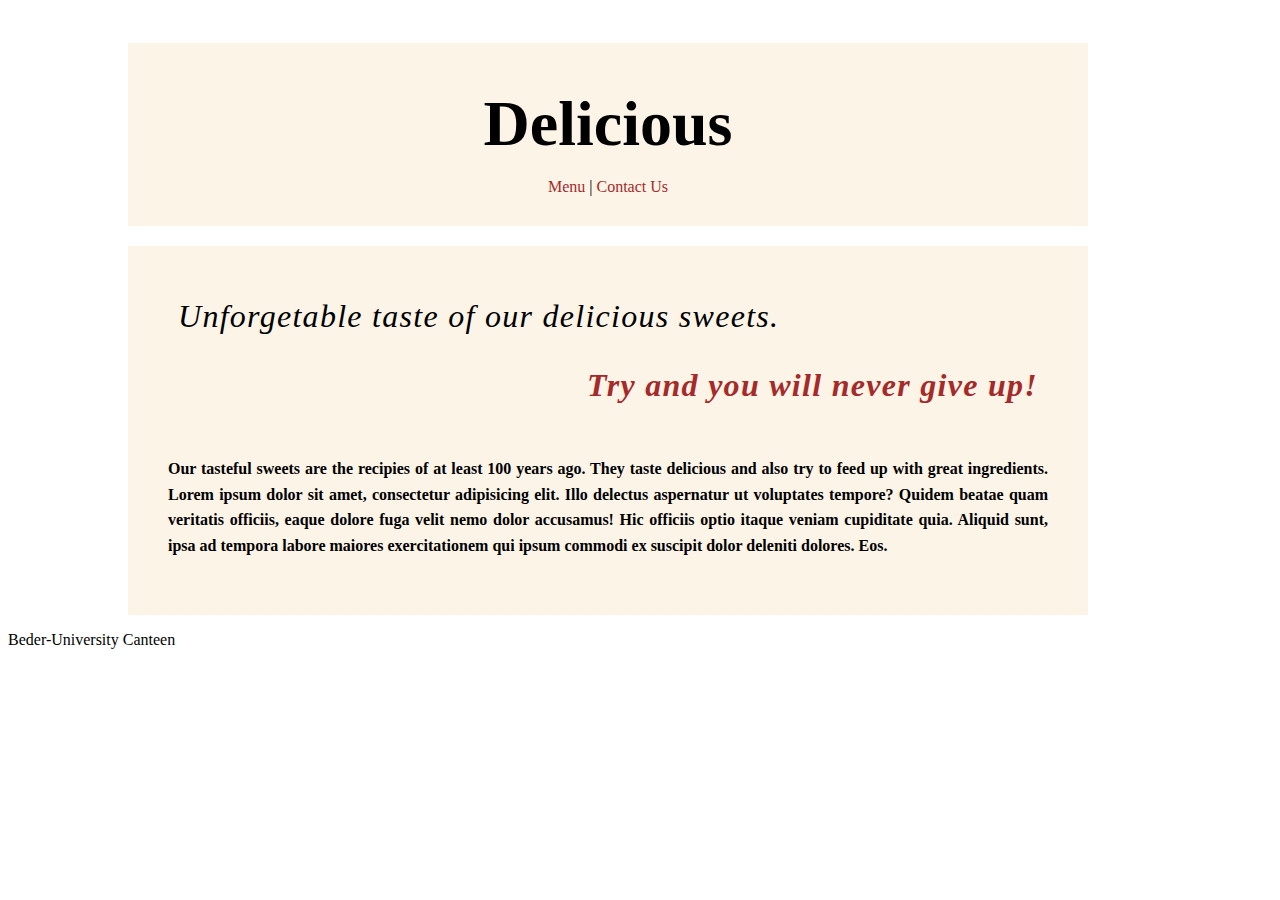
<file: index.html>
<!DOCTYPE html>
<html lang="en">
<head>
    <meta charset="UTF-8">
    <meta http-equiv="X-UA-Compatible" content="IE=edge">
    <meta name="viewport" content="width=device-width, initial-scale=1.0">
    <link rel="stylesheet" href="style.css">
    <title>Delicious</title>
</head>
<body>
   <header>
       
       <h1 class="title">Delicious</h1>
       <div class="link"><a href="Menu.html">Menu</a>       |      <a href="#"> Contact Us</a></div>
       
    </header>
   <main>
       <div class="description">
       <p class="epara">Unforgetable taste of our delicious sweets.
         <p class="moto"> <a href="menu.html"> Try and you will never give up!</a></p>
       </p>

       <p class="edyta">
           Our tasteful sweets are the recipies of at least 100 years ago. They taste delicious and also try to feed up with great ingredients. Lorem ipsum dolor sit amet, consectetur adipisicing elit. Illo delectus aspernatur ut voluptates tempore? Quidem beatae quam veritatis officiis, eaque dolore fuga velit nemo dolor accusamus! Hic officiis optio itaque veniam cupiditate quia. Aliquid sunt, ipsa ad tempora labore maiores exercitationem qui ipsum commodi ex suscipit dolor deleniti dolores. Eos.
       </p>
       </div>
      

   </main> 
   <footer>
     <p>Beder-University Canteen</p>
   </footer>
</body>
</html>
</file>
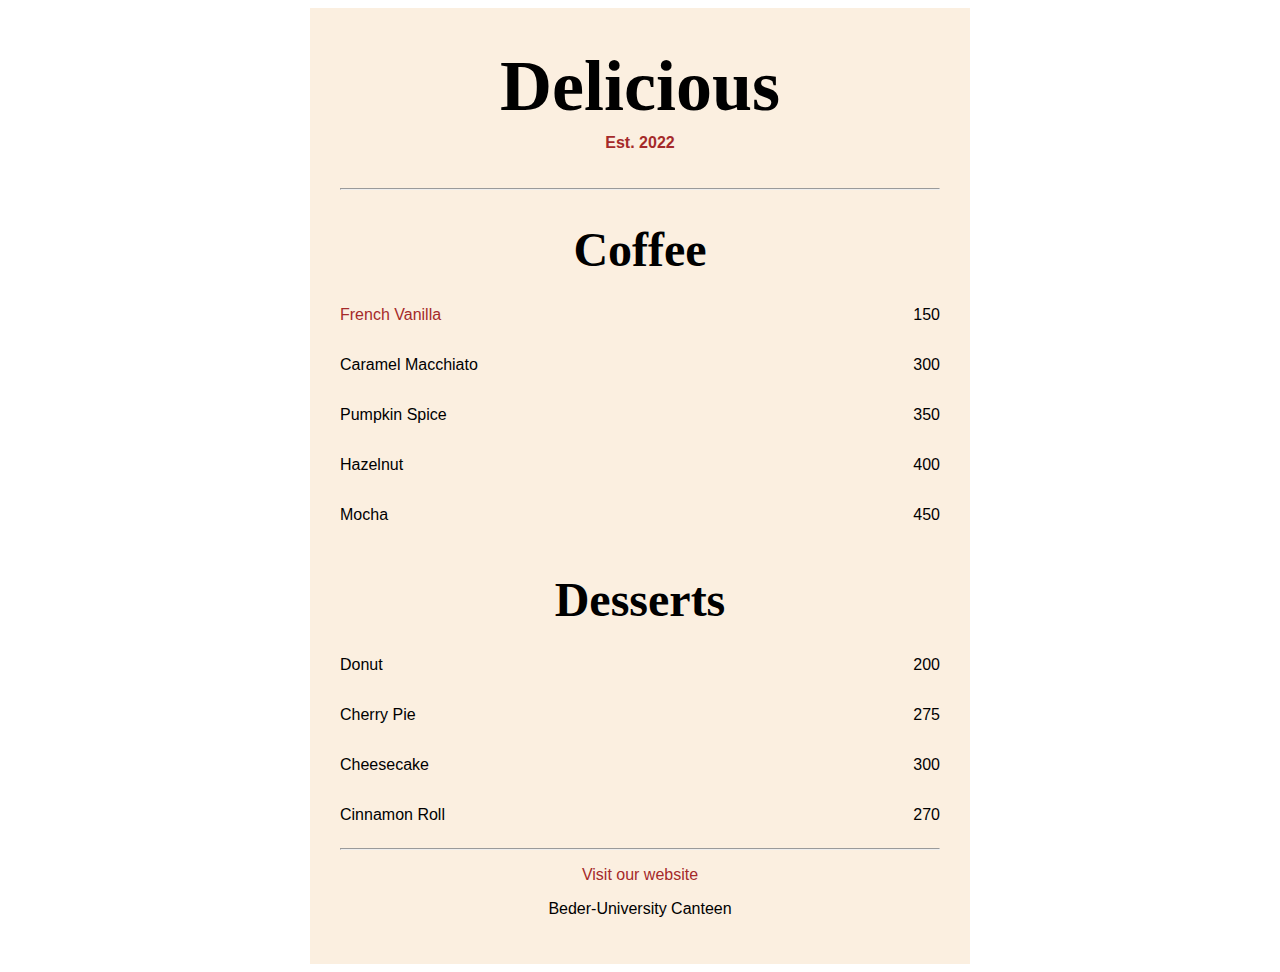
<file: Menu.html>
<!DOCTYPE html>
<html lang="en">
  <head>
    <meta charset="utf-8" />
    <meta name="viewport" content="width=device-width, initial-scale=1.0" />
    <title>Cafe Menu</title>
   <link rel="stylesheet" href="stil.css">
  </head>
  <body>
    <div class="menu">
      <main>
        <h1>Delicious</h1>
        <p class="established">Est. 2022</p>
        <hr>
        <section>
          <h2>Coffee</h2>          
          <article >
            <p class="lloji"><a href="frenchvanilla.html">French Vanilla</a></p><p class="cmimi">150</p>
          </article>
          <article >
            <p class="lloji">Caramel Macchiato</p><p class="cmimi">300</p>
          </article>
          <article >
            <p class="lloji">Pumpkin Spice</p><p class="cmimi">350</p>
          </article>
          <article >
            <p class="lloji">Hazelnut</p><p class="cmimi">400</p>
          </article>
          <article >
            <p class="lloji">Mocha</p><p class="cmimi">450</p>
          </article>
        </section>
        <section>
          <h2>Desserts</h2>
         
          <article >
            <p class="lloji">Donut</p><p class="cmimi">200</p>
          </article>
          <article >
            <p class="lloji">Cherry Pie</p><p class="cmimi">275</p>
          </article>
          <article >
            <p class="lloji">Cheesecake</p><p class="cmimi">300</p>
          </article>
          <article >
            <p class="lloji">Cinnamon Roll</p><p class="cmimi">270</p>
          </article>
        </section>
      </main>
      <hr class="bottom-line">
      <footer>
        <p>
          <a href="index.html" target="_blank">Visit our website</a>
        </p>
        <p class="address">Beder-University Canteen</p>
      </footer>
    </div>
  </body>
</html>
</file>
<file: style.css>
body{
    background: url(https://loveaslice.com/wp-content/uploads/2020/11/image.jpeg) no-repeat center center fixed;
    background-size:cover ;
    max-width: 1200px;
}

header{
    width:80%;
    background-color: rgba(252, 241, 226, 0.808);
    margin: 20px auto;
    text-align: center;
}

.link{
    padding-bottom: 30px;
    font-family: 'Chaparral Pro Light';
}

main{
    width:80%;
    background-color: rgba(252, 241, 226, 0.808);
    margin: 0 auto;
    padding:20px;
    box-sizing: border-box;
    }

.epara, .edyta{
        font-family: Verdana, Geneva, Tahoma, sans-serif;
        padding: 20px;
        text-align: justify;
        font-size: 1rem;
    }

.edyta{
  
    font-family: 'Bradley Hand ITC';
    font-weight: 600;
}

    .epara, .moto{
        font-style: italic;
        font-weight: 500;
        font-family: 'Bradley Hand ITC';
        letter-spacing: 0.08rem;
       
        padding:0px 30px 0 30px;
        font-size: 2rem;   

    }

    .moto{
        text-align: right;
        font-weight: 600;
        color: brown;
    }

.title{
    font-family: 'Bradley Hand ITC';
    font-size: 4rem;
    padding-top: 70px;
    padding-bottom: 0;
    line-height: 1.4rem;

}

.edyta{
    line-height: 1.6rem;
}

a{
    text-decoration: none;
    color: brown;
}

a:hover{
    color: white;
}
</file>
<file: stil.css>
body{
    background: url(https://loveaslice.com/wp-content/uploads/2020/11/image.jpeg) no-repeat center center fixed;
    background-size:cover ;
    font-family: Verdana, Geneva, Tahoma, sans-serif;
    box-sizing: border-box;
}

.menu{
    width:80%;
    max-width: 600px;
    background-color: rgba(250, 235, 215, 0.779);
    margin:0 auto;
    padding: 30px;

}

article p{
    display:inline-block;
       
}

.lloji{
    text-align: left;
    width:70%;
}

.cmimi{
    text-align: right;
    width:30%;
}


h1, h2{
    font-family: 'Bradley Hand ITC';
    text-align: center;
}

h1{
    font-size: 4.5rem;
    font-weight: bold;
    line-height: 0px;
}

h2{
    font-size: 3rem;
    line-height: 0px;
    padding-top: 20px;
}

footer{
    text-align: center;
}

.established{
    text-align: center;
    font-weight: bold;
    color: brown;
    padding-bottom: 20px;
}

a{
    text-decoration: none;
    color: brown;
}

a:hover{
    color: white;
}
</file>
